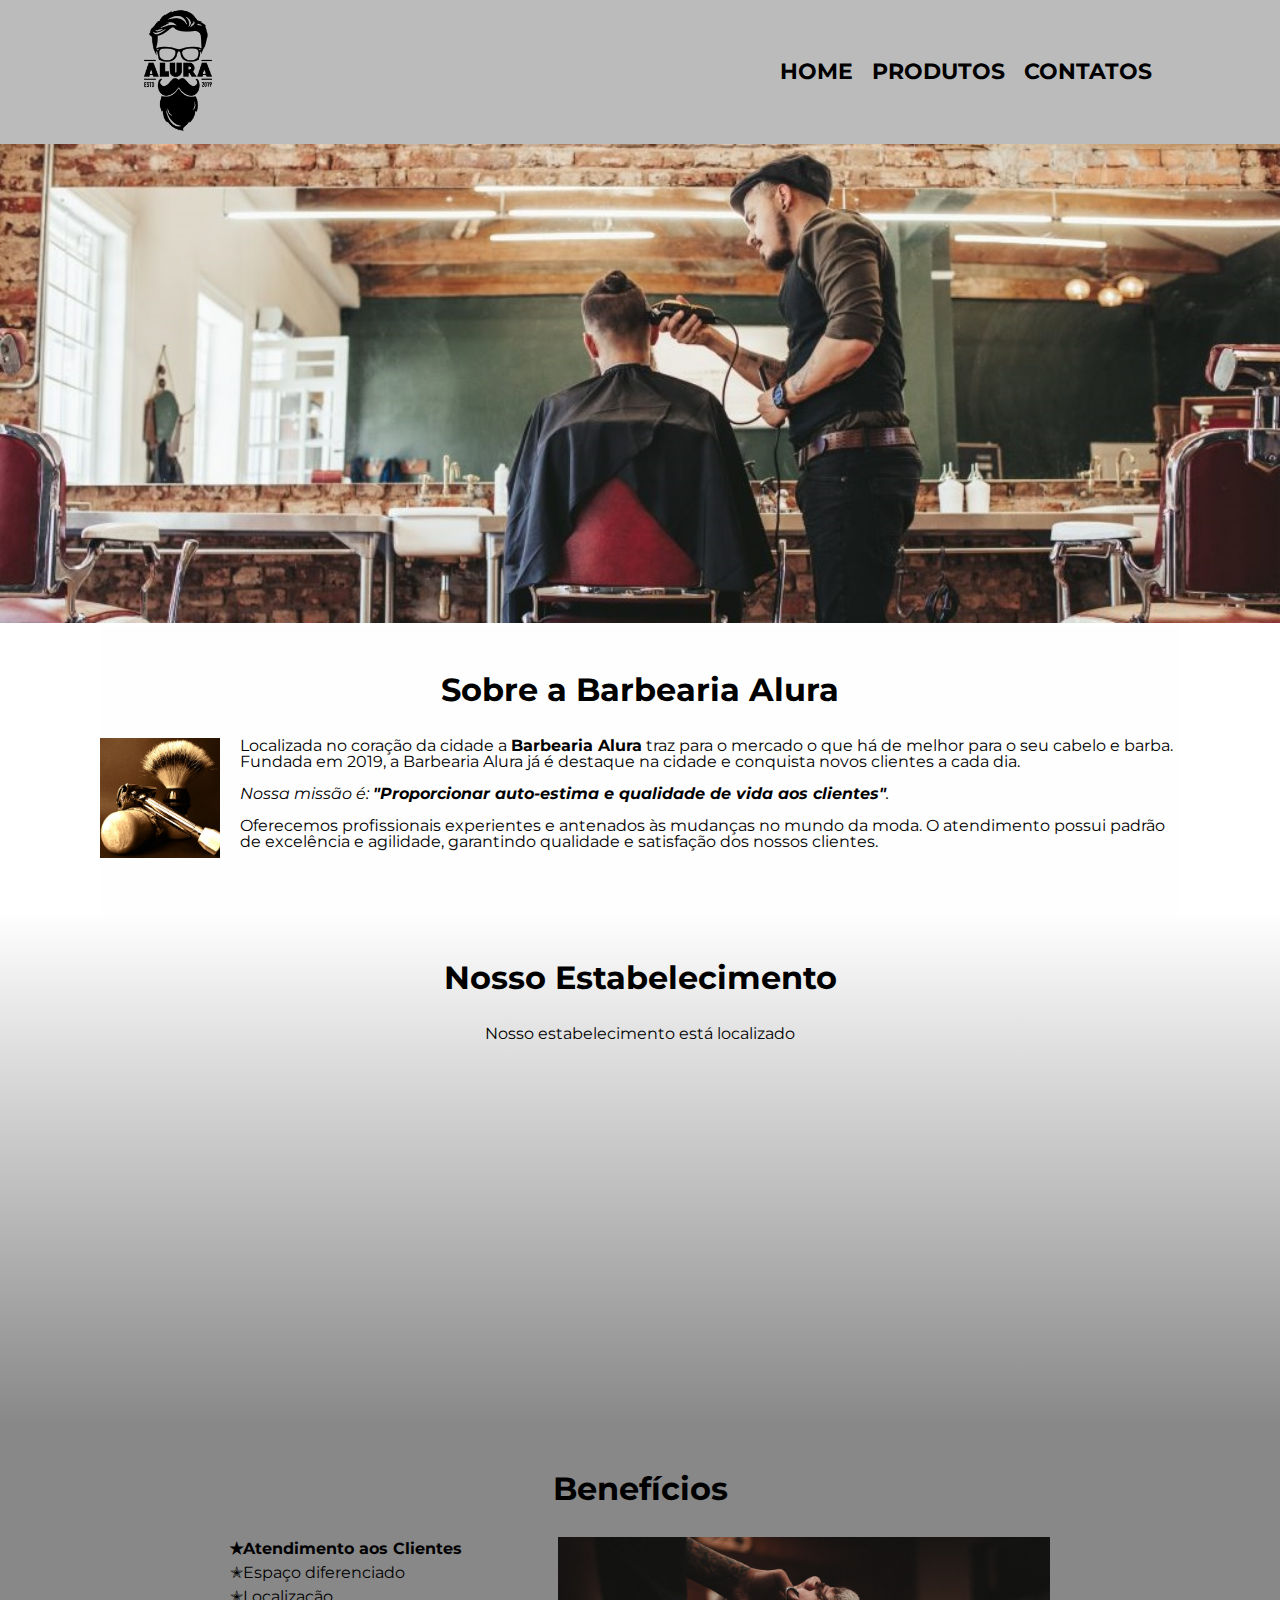
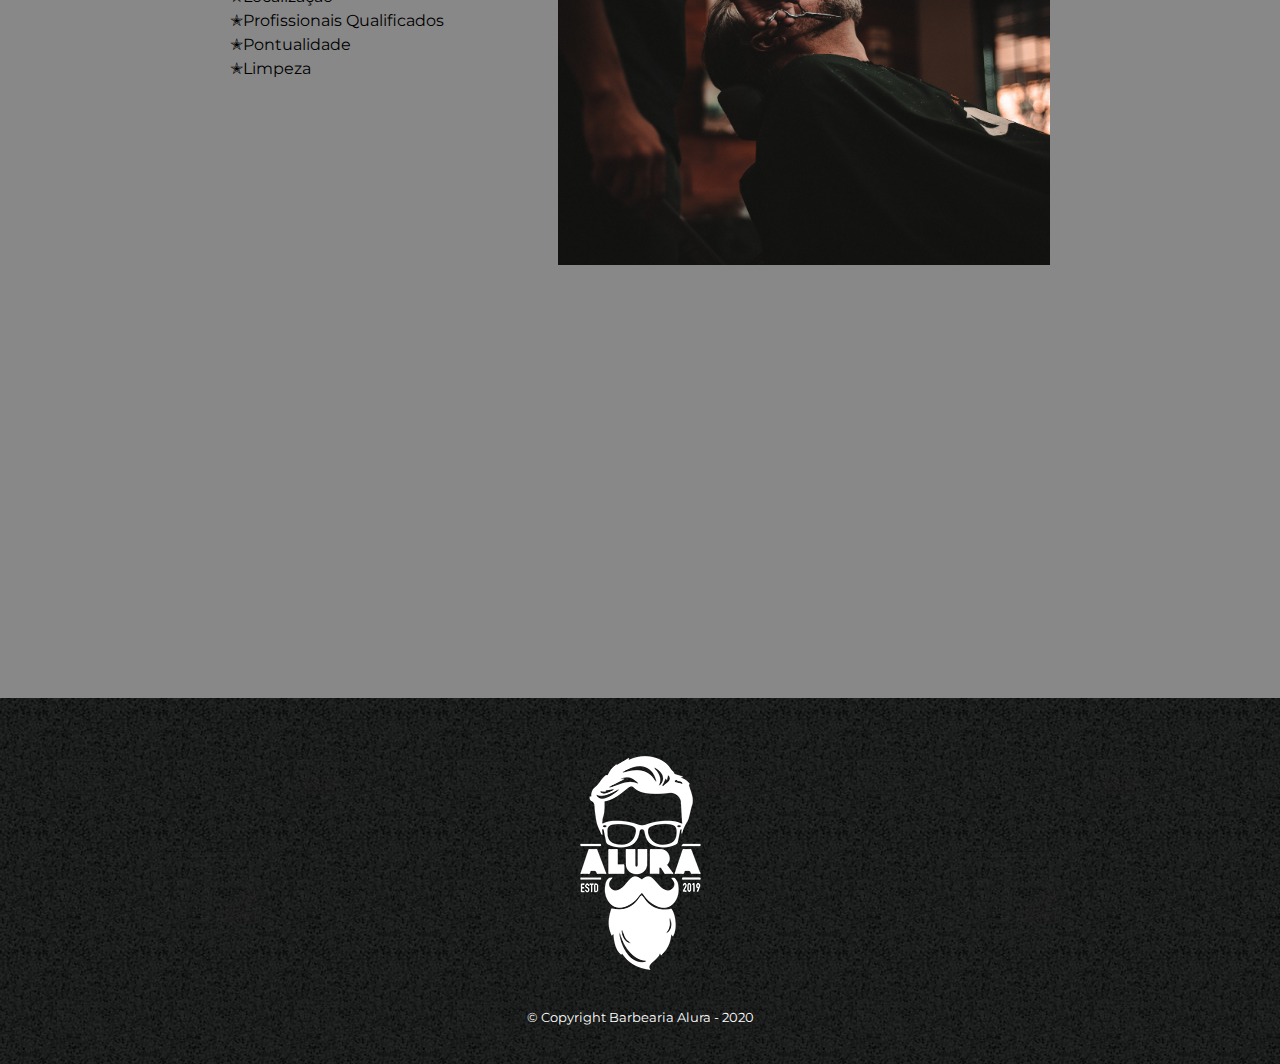
<file: index.html>
<!DOCTYPE html>
<html lang="pt-br">

<head>
  <meta charset="UTF-8" />
  <meta name="viewport" content="width=device-width, initial-scale=1.0" />
  <title>Barbearia Alura</title>
  <link rel="stylesheet" href="reset.css">
  <link rel="stylesheet" href="style.css" />
  <link
    href="https://fonts.googleapis.com/css?family=Montserrat:100,100italic,200,200italic,300,300italic,regular,italic,500,500italic,600,600italic,700,700italic,800,800italic,900,900italic"
    rel="stylesheet" />
</head>
<body>
  <header>
    <div class="caixa">
      <a href="index.html" style="padding-left: 10%;"><img src="src/logo.png" alt="Logo da Barbearia Alura" class="logo"/></a>
        <nav class="nav_itens">
            <ul>
                <li><a href="index.html">Home</a></li>
                <li><a href="produtos.html">Produtos</a></li>
                <li><a href="contato.html">Contatos</a></li>
            </ul>
        </nav>
    </div>
</header>

  <img class="banner" src="src/barbearia.jpg">
  
  <main>
    <section class="principal">

      <h2 class="titulo-principal">Sobre a Barbearia Alura</h2>

      <img class="utensilios" src="src/utensilios.jpg" alt="Utensilios de um Barbeiro">
      <p>
        Localizada no coração da cidade a <strong>Barbearia Alura</strong> traz
        para o mercado o que há de melhor para o seu cabelo e barba. Fundada em
        2019, a Barbearia Alura já é destaque na cidade e conquista novos
        clientes a cada dia.
      </p>

      <p id="missão">
        <em>Nossa missão é:
          <strong>"Proporcionar auto-estima e qualidade de vida aos clientes"</strong>.
        </em>
      </p>

      <p>
        Oferecemos profissionais experientes e antenados às mudanças no mundo da
        moda. O atendimento possui padrão de excelência e agilidade, garantindo
        qualidade e satisfação dos nossos clientes.
      </p>
    </section>

    <section class="mapa">
      <h3 class="titulo-principal">Nosso Estabelecimento</h3>
      <p>Nosso estabelecimento está localizado</p>
      <iframe
        src="https://www.google.com/maps/embed?pb=!1m18!1m12!1m3!1d3899.7053917385874!2d-38.97411088510207!3d-12.200438291365074!2m3!1f0!2f0!3f0!3m2!1i1024!2i768!4f13.1!3m3!1m2!1s0x714384295e0790f%3A0x6e9b7e439a929e1a!2sUniversidade%20Estadual%20de%20Feira%20de%20Santana!5e0!3m2!1spt-PT!2sbr!4v1600456017993!5m2!1spt-PT!2sbr"
        width="1080" height="300" frameborder="0" style="border:0;" allowfullscreen="" aria-hidden="false"
        tabindex="0" className="map"></iframe>
    </section>

    <section class="benefícios">
      <h3 class="titulo-principal">Benefícios</h3>

      <div class="conteúdo-benefícios">
        <ul class="lista-benefícios">
          <li class="itens">Atendimento aos Clientes</li>
          <li class="itens">Espaço diferenciado</li>
          <li class="itens">Localização</li>
          <li class="itens">Profissionais Qualificados</li>
          <li class="itens">Pontualidade</li>
          <li class="itens">Limpeza</li>
        </ul><img class="imagem-benefícios" src="src/benefícios.jpg">
      </div>

      <div class="video">        
        <iframe width="100%" height="315" src="https://www.youtube.com/embed/E7O_nL3wEQU" frameborder="0"
          allow="accelerometer; autoplay; clipboard-write; encrypted-media; gyroscope; picture-in-picture"
          allowfullscreen></iframe>
      </div>

    </section>
  </main>
  <footer>
    <img src="src/logo-branco.png">
    <p class="copyright">&copy; Copyright Barbearia Alura - 2020</p>
  </footer>
</body>

</html>
</file>
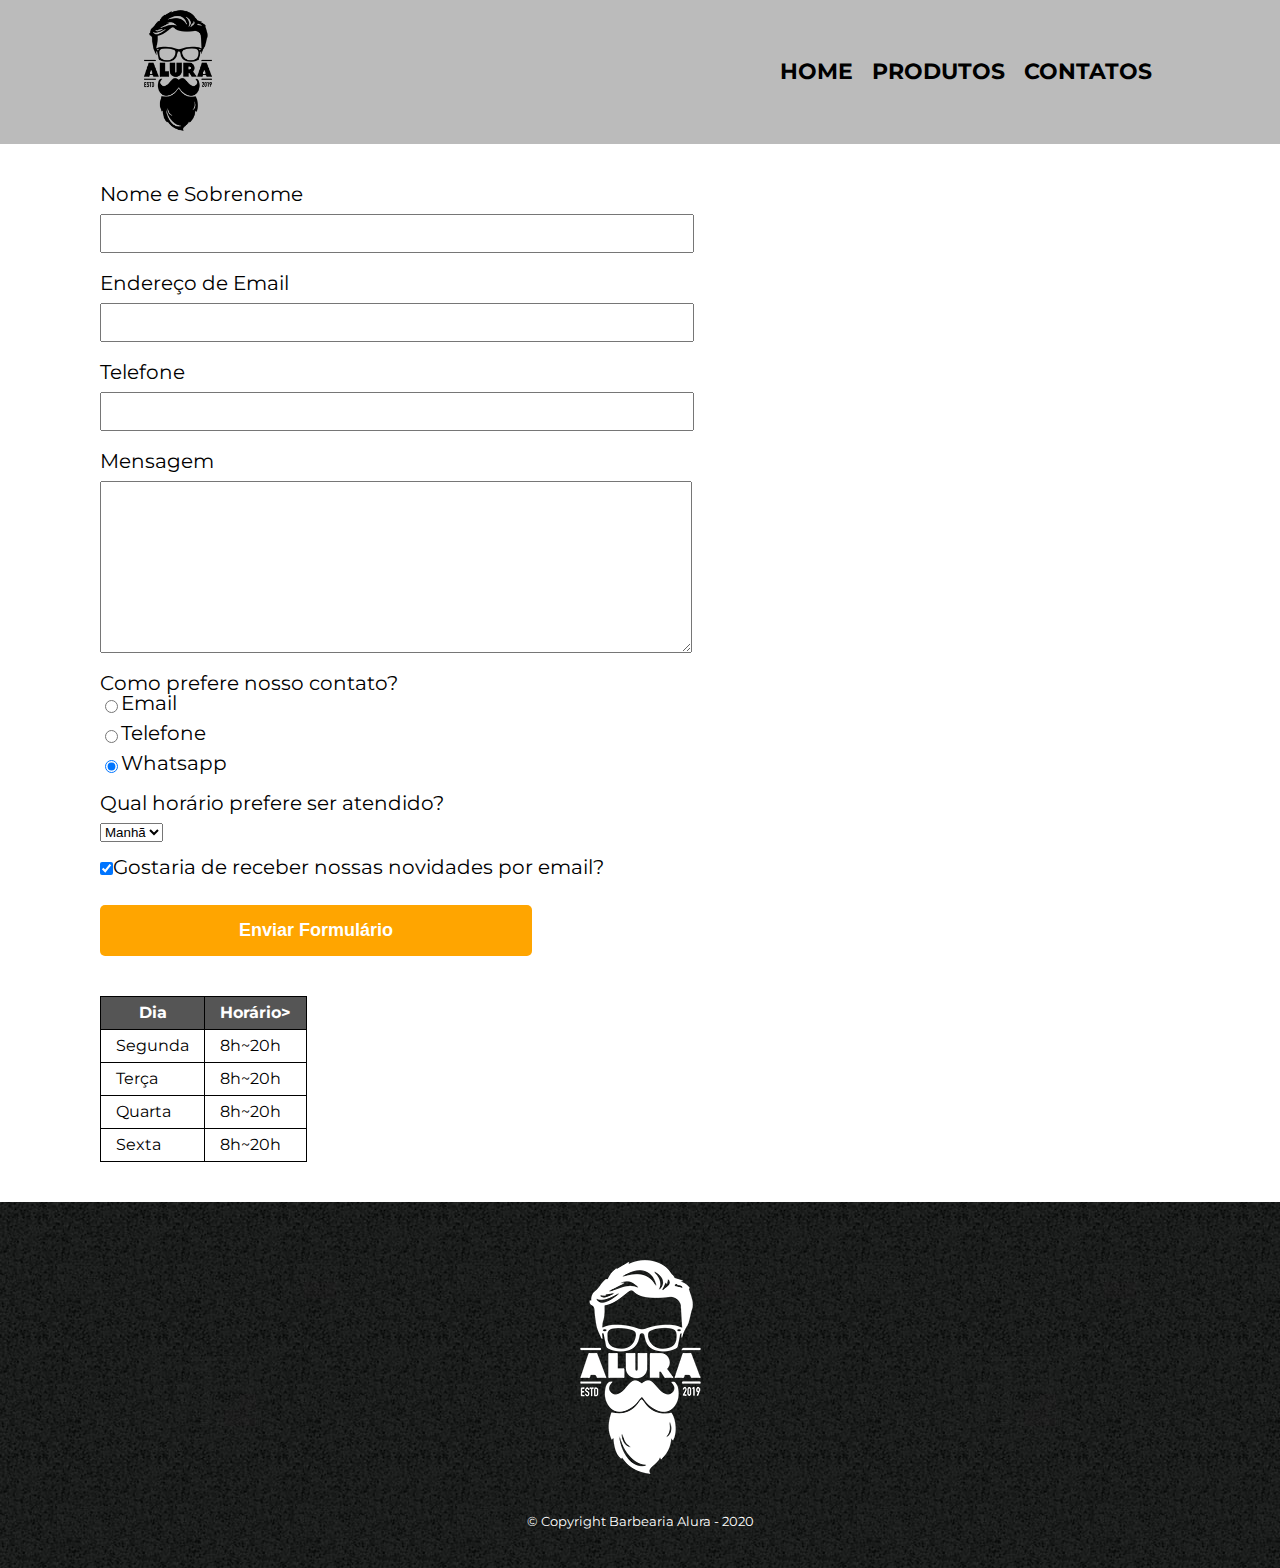
<file: contato.html>
<!DOCTYPE html>
<html lang="pt-br">

<head>
    <meta charset="UTF-8">
    <meta name="viewport" content="width=device-width, initial-scale=1.0">
    <link rel="stylesheet" href="reset.css">
    <link rel="stylesheet" href="style.css">
    <title>Contato - Barbearia Alura</title>
    <link
    href="https://fonts.googleapis.com/css?family=Montserrat:100,100italic,200,200italic,300,300italic,regular,italic,500,500italic,600,600italic,700,700italic,800,800italic,900,900italic"
    rel="stylesheet" />
</head>

<body>
    <header>
        <div class="caixa">
            <a href="index.html" style="padding-left: 10%;"><img src="src/logo.png" alt="Logo da Barbearia Alura" class="logo"/></a>
            <nav class="nav_itens">
                <ul>
                    <li><a href="index.html">Home</a></li>
                    <li><a href="produtos.html">Produtos</a></li>
                    <li><a href="contato.html">Contatos</a></li>
                </ul>
            </nav>
        </div>
    </header>
    
    <main  class="contatos">
        <form>
            <label for="nomeSobrenome">Nome e Sobrenome</label>
            <input type="text" id="nomeSobrenome" class="input-padrao" required>

            <label for="email">Endereço de Email</label>
            <input type="email" id="email" class="input-padrao" required>

            <label for="telefone">Telefone</label>
            <input type="tel" id="telefone" class="input-padrao" required>

            <label for="mensagem" id="mensagem">Mensagem</label>
            <textarea cols="70" rows="10" class="input-padrao" required></textarea>
            
            <fieldset>
                <legend>Como prefere nosso contato?</legen>
                <label for="radio-email"><input id="radio-email" name="contato" type="radio" value="email">Email</label>
    
                <label for="radio-telefone"><input id="radio-telefone" name="contato" type="radio" value="telefone">Telefone</label>
    
                <label for="radio-whatsapp"><input id="radio-whatsapp" name="contato" type="radio" value="whatsapp" checked>Whatsapp</label>
            </fieldset>

            <fieldset>
                <legend>Qual horário prefere ser atendido?</legend>
                <select>
                    <option>Manhã</option>
                    <option>Tarde</option>
                    <option>Noite</option>
                </select>
            </fieldset>

            <label><input type="checkbox" class="check-box" checked>Gostaria de receber nossas novidades por email?</label>

            <input type="submit" value="Enviar Formulário" class="enviar">
        </form>

        <table>
            <thead>
                <tr>
                    <th>Dia</th>
                    <th>Horário></th>
                </tr>
            </thead>
            <tbody>
                <tr>
                    <td>Segunda</td>
                    <td>8h~20h</td>
                </tr>
                <tr>
                    <td>Terça</td>
                    <td>8h~20h</td>
                </tr>
                <tr>
                    <td>Quarta</td>
                    <td>8h~20h</td>
                </tr>
                <tr>
                    <td>Sexta</td>
                    <td>8h~20h</td>
                </tr>
            </tbody>
        </table>
    </main>

    <footer>
        <img src="src/logo-branco.png" alt="Logo da Barbearia Alura">
        <p class="copyright">&copy; Copyright Barbearia Alura - 2020</p>
    </footer>
</body>

</html>
</file>
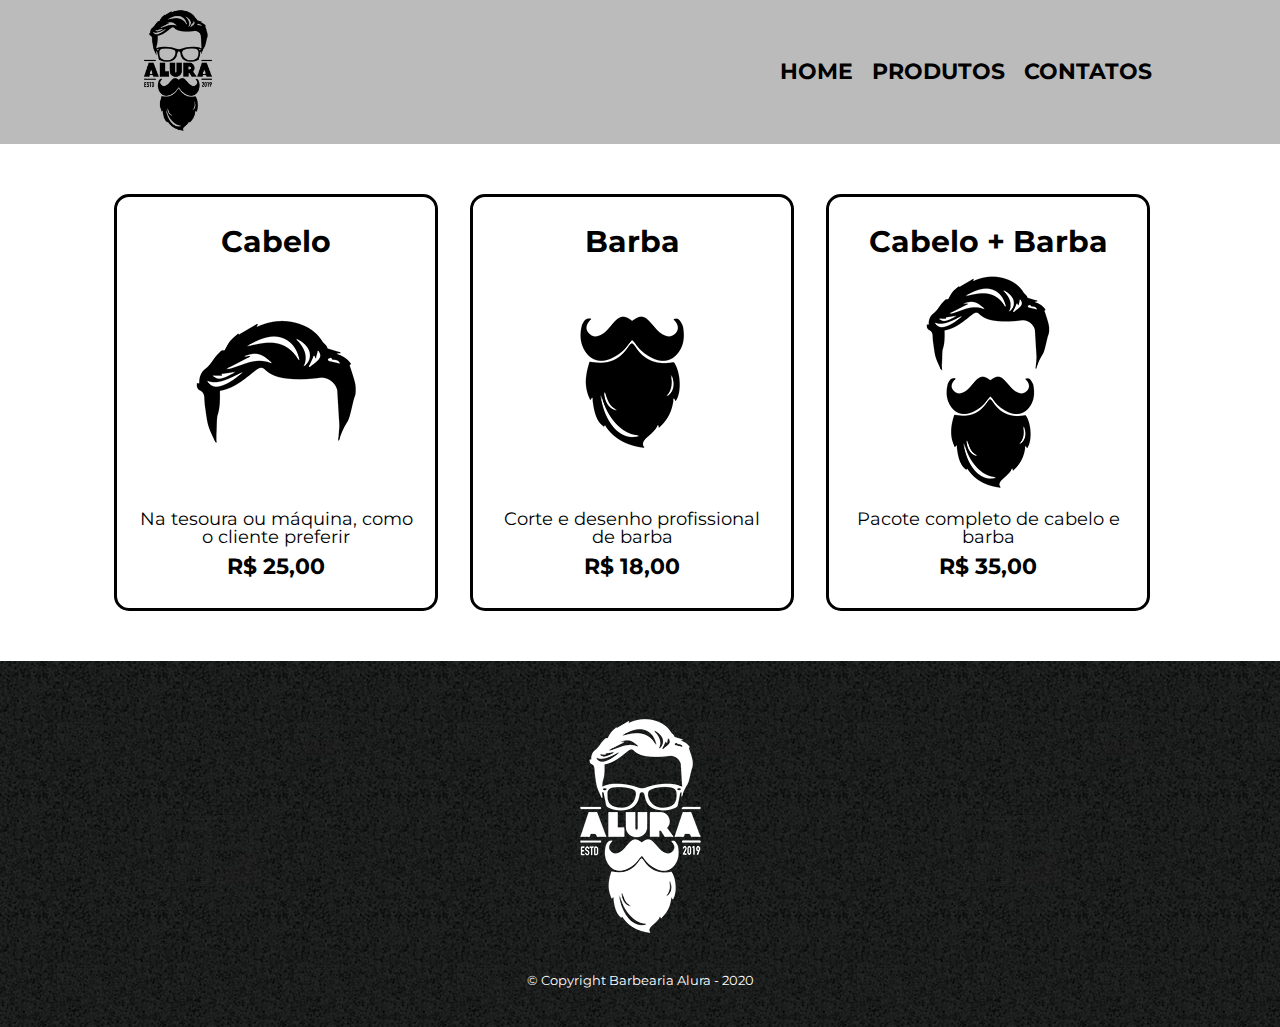
<file: produtos.html>
<!DOCTYPE html>
<html lang="pt-br">

<head>
    <meta charset="UTF-8">
    <meta name="viewport" content="width=device-width, initial-scale=1.0">
    <link rel="stylesheet" href="reset.css">
    <link rel="stylesheet" href="style.css">
    <title>Produtos - Barbearia Alura</title>
    <link
    href="https://fonts.googleapis.com/css?family=Montserrat:100,100italic,200,200italic,300,300italic,regular,italic,500,500italic,600,600italic,700,700italic,800,800italic,900,900italic"
    rel="stylesheet" />
</head>

<body>
    <header>
        <div class="caixa">
            <a href="index.html" style="padding-left: 10%;"><img src="src/logo.png" alt="Logo da Barbearia Alura" class="logo"/></a>
            <nav class="nav_itens">
                <ul>
                    <li><a href="index.html">Home</a></li>
                    <li><a href="produtos.html">Produtos</a></li>
                    <li><a href="contato.html">Contatos</a></li>
                </ul>
            </nav>
        </div>
    </header>
    
    <main>
        <ul class="produtos">
            <li>
                <h2>Cabelo</h2>
                <img src="src/cabelo.jpg">
                <p class="produto-descricao">Na tesoura ou máquina, como o cliente preferir</p>
                <p class="produto-preco">R$ 25,00</p>
            </li>
            <li>
                <h2>Barba</h2>
                <img src="src/barba.jpg">
                <p class="produto-descricao">Corte e desenho profissional de barba</p>
                <p class="produto-preco">R$ 18,00</p>
            </li>
            <li>
                <h2>Cabelo + Barba</h2>
                <img src="src/cabelo+barba.jpg">
                <p class="produto-descricao">Pacote completo de cabelo e barba</p>
                <p class="produto-preco">R$ 35,00</p>
            </li>
        </ul>
    </main>

    <footer>
        <img src="src/logo-branco.png">
        <p class="copyright">&copy; Copyright Barbearia Alura - 2020</p>
    </footer>
</body>

</html>
</file>
<file: style.css>
body {
  font-family: "Montserrat", font-family;
}

header {
  background: #bbbbbb;
}

.caixa {
  width: 100%;
  display: flex;
  align-items: center;
  justify-content: space-between;
}

.logo{
  width: 100px;
}

.nav_itens {
  top: 110px;
  right: 0px;
  padding-right: 10%;
}

.nav_itens li {
  display: inline;
  padding: 0 0 0 15px;
}

.nav_itens a {
  text-transform: uppercase;
  color: black;
  font-weight: bold;
  font-size: 22px;
  text-decoration: none;
}

.nav_itens a:hover {
  color: #c78c19;
  border-bottom: 2px solid #c78c19;
}

.produtos {
  width: 1080px;
  margin: 0 auto;
  padding: 50px 0;
}

.produtos li {
  display: inline-block;
  text-align: center;
  width: 30%;
  vertical-align: top;
  margin: 0 1.3%;
  padding: 30px 20px;
  box-sizing: border-box;
  border: 3px solid black;
  border-radius: 15px;
}

.produtos li:hover {
  border-color: #c78c19;
}

.produtos li:active {
  border-color: #088c19;
}

.produtos li:hover h2 {
  font-size: 32px;
}
.produtos h2 {
  font-size: 30px;
  font-weight: bold;
}

.produto-descricao {
  font-size: 18px;
}

.produto-preco {
  font-size: 22px;
  font-weight: bold;
  margin-top: 10px;
}

footer {
  text-align: center;
  background: url("src/bg.jpg");
  padding: 40px 0;
}

.copyright {
  color: white;
  font-size: 13px;
  margin-top: 20px;
}

main {
  margin: 0 auto;
}

form {
  margin: 40px 0;
}

form label,
form legend {
  display: block;
  font-size: 20px;
  margin: 0 0 10px;
}

.input-padrao {
  display: block;
  margin: 0 0 20px;
  padding: 10px 25px;
  width: 50%;
}

.check-box {
  margin: 20px 0;
}

.enviar {
  width: 40%;
  padding: 15px 0;
  background: orange;
  color: white;
  font-weight: bold;
  font-size: 18px;
  border: none;
  border-radius: 5px;
  transition: 0.6s;
  cursor: pointer;
}

.enviar:hover {
  background: darkorange;
  transform: scale(1.2);
}

table {
  margin: 20px 0 40px;
}

thead {
  background: #555555;
  color: white;
  font-weight: bolder;
}

th,
td {
  border: 1px solid black;
  padding: 8px 15px;
}

/* css do index.html */
.banner {
  width: 100%;
}

.titulo-principal {
  text-align: center;
  font-size: 2em;
  margin: 0 0 1em;
  clear: left;
}

.titulo-principal:first-letter {
  font-weight: bold;
}

.principal,
.contatos {
  width: 1080px;
  margin: 0 auto;
}

.principal {
  padding: 3em 0;
  background: #fefefe;
}

.principal p {
  margin: 0 0 1em;
}

.principal strong {
  font-weight: bold;
}

.principal em {
  font-style: italic;
}

.utensilios {
  width: 120px;
  float: left;
  margin: 0 20px 20px 0;
}

.mapa {
  padding: 3em 0;
  text-align: center;
  background: linear-gradient(#fefefe, #888888);
}

.mapa p {
  margin: 0 0 2em;
}

.benefícios {
  padding: 3em 0;
  background: #888888;
}

.conteúdo-benefícios {
  width: 820px;
  margin: 0 auto;
}

.lista-benefícios {
  width: 40%;
  display: inline-block;
  vertical-align: top;
  list-style-type: none;
}

.itens {
  line-height: 1.5em;
}

.itens:before {
  content: "✭";
}

.itens:first-child {
  font-weight: bold;
}

.imagem-benefícios {
  width: 60%;
  opacity: 1;
  transition: 400ms;
}

.imagem-benefícios:hover {
  opacity: 0.8;
  box-shadow: 10px 10px 25px #000000;
}

.video {
  width: 560px;
  margin: 2em auto;
}

@media screen and (max-width: 480px) {
  .caixa,
  .principal,
  .contatos,
  .produtos,
  .produtos li,
  .conteúdo-benefícios,
  .mapa,
  .video{
    width: auto;
  }

  .nav_itens a {
    font-size: 12px;
  }

  .logo{
    width: 50px;
  }
  .titulo-principal{
    font-size: 24px;
  }

  p{
    font-size: 12px;
  }

  .map{
    width: 80%;
  }
 
  .produtos li{
    display: block;
    margin: 15px
  }
  
  .contatos {
    text-align: center;
  }

  .contatos table{
    display: inline-block
  }

  .contatos form label{
    margin: 0px 0px 1em;
  }

  .enviar {
    width: 50%
  }

  .input-padrao{
    display: inline;
  }

  h1{
    text-align: center;
  }

  .nav_itens{
    position: static;
    text-align: center;
  }

  .mapa iframe{
    width: 100%;
  }

  .lista-benefícios, .imagem-benefícios {
    width: 100%;
  }
}
</file>
